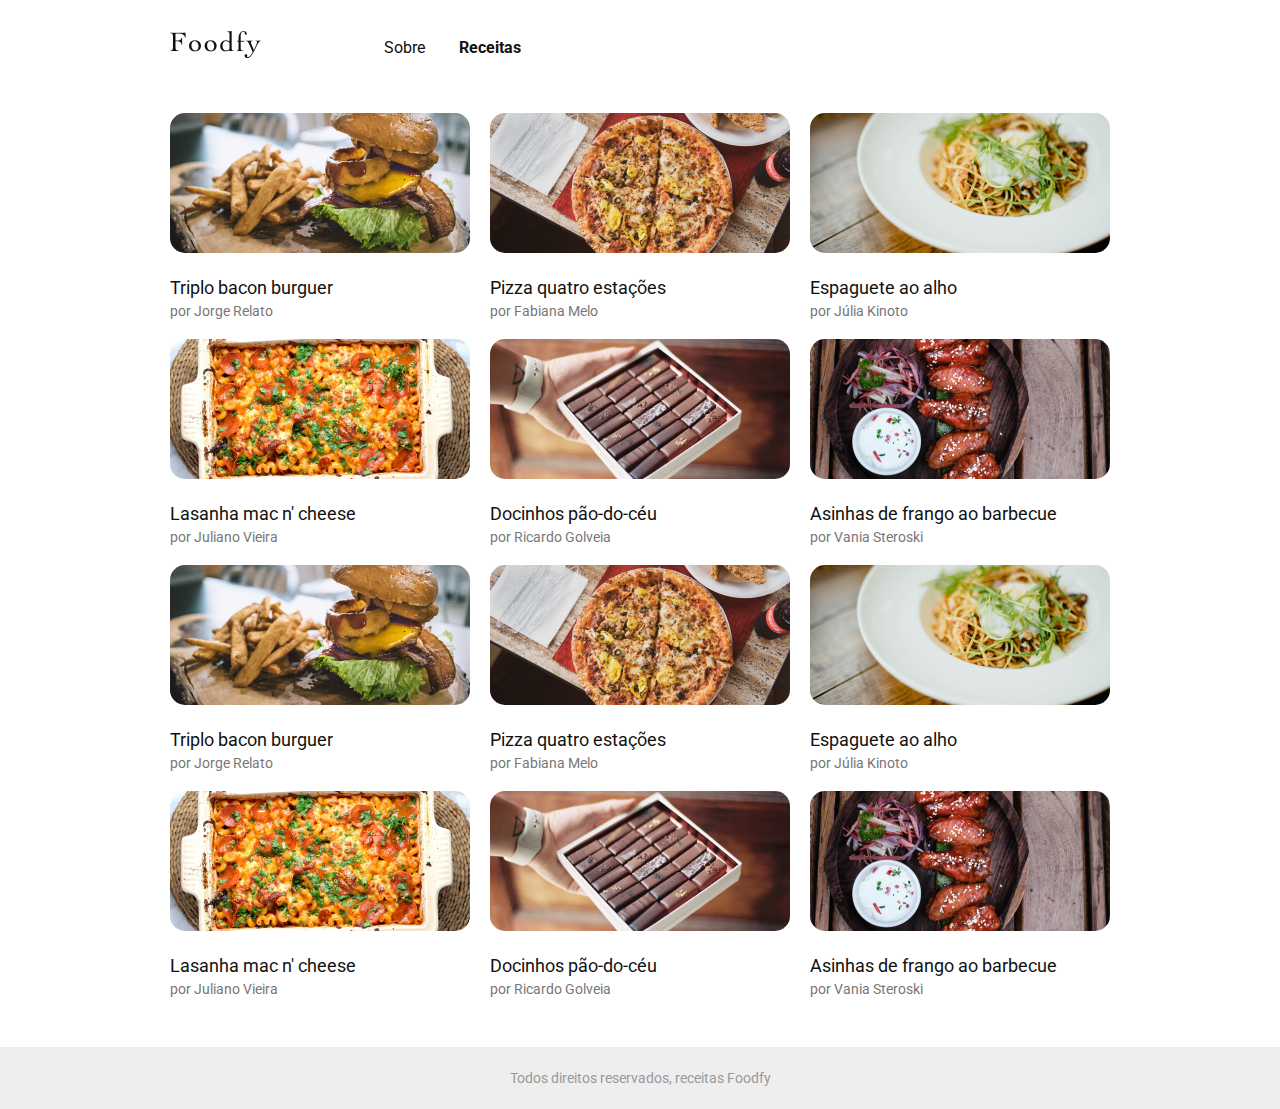
<file: pages/receitas.html>
<!DOCTYPE html>
<html lang="pt-br">
<head>
  <meta charset="UTF-8">
  <meta name="viewport" content="width=device-width, initial-scale=1.0">
  <link rel="stylesheet" href="/styles/receitas.css">
  <title>Foodfy</title>
</head>
<body>
  <header class="container">
    <div id="image-logo">
      <a href="/pages/index.html">
        <img id="logo" src="/assets/logo.png" alt="Logo">
      </a>
    </div>

    <nav id="links-menu">
      <a id="link-sobre" href="/pages/sobre.html">Sobre</a>
      <a id="link-receitas" href="/pages/receitas.html">Receitas</a>
    </nav>
  </header>

  <main class="container">
    <section class="cards">
      <div class="card" id="/assets/burger.png">

        <div class="card__image">
          <img src="/assets/burger.png" alt="Triplo bagon burguer">
        </div>

        <div class="card__title">
          <h2>Triplo bacon burguer</h2>
        </div>

        <div class="card__author">
          <h3>por Jorge Relato</h3>
        </div>
      </div>

      <div class="card" id="/assets/pizza.png">

        <div class="card__image">
          <img src="/assets/pizza.png" alt="Pizza quatro estações">
        </div>

        <div class="card__title">
          <h2>Pizza quatro estações</h2>
        </div>

        <div class="card__author">
          <h3>por Fabiana Melo</h3>
        </div>
      </div>

      <div class="card"  id="/assets/espaguete.png">

        <div class="card__image">
          <img src="/assets/espaguete.png" alt="Espaguete ao alho">
        </div>

        <div class="card__title">
          <h2>Espaguete ao alho</h2>
        </div>

        <div class="card__author">
          <h3>por Júlia Kinoto</h3>
        </div>
      </div>

      <div class="card" id="/assets/lasanha.png">

        <div class="card__image">
          <img src="/assets/lasanha.png" alt="Lasanha mac n' cheese">
        </div>

        <div class="card__title">
          <h2>Lasanha mac n' cheese</h2>
        </div>

        <div class="card__author">
          <h3>por Juliano Vieira</h3>
        </div>
      </div>

      <div class="card" id="/assets/doce.png">

        <div class="card__image">
          <img src="/assets/doce.png" alt="Docinhos pão-do-céu">
        </div>

        <div class="card__title">
          <h2>Docinhos pão-do-céu</h2>
        </div>

        <div class="card__author">
          <h3>por Ricardo Golveia</h3>
        </div>
      </div>

      <div class="card" id="/assets/asinhas.png">

        <div class="card__image">
          <img src="/assets/asinhas.png" alt="Asinhas de frango ao barbecue">
        </div>

        <div class="card__title">
          <h2>Asinhas de frango ao barbecue</h2>
        </div>

        <div class="card__author">
          <h3>por Vania Steroski</h3>
        </div>
      </div>

      <div class="card" id="/assets/burger.png">

        <div class="card__image">
          <img src="/assets/burger.png" alt="Triplo bagon burguer">
        </div>

        <div class="card__title">
          <h2>Triplo bacon burguer</h2>
        </div>

        <div class="card__author">
          <h3>por Jorge Relato</h3>
        </div>
      </div>

      <div class="card" id="/assets/pizza.png">

        <div class="card__image">
          <img src="/assets/pizza.png" alt="Pizza quatro estações">
        </div>

        <div class="card__title">
          <h2>Pizza quatro estações</h2>
        </div>

        <div class="card__author">
          <h3>por Fabiana Melo</h3>
        </div>
      </div>

      <div class="card" id="/assets/espaguete.png">

        <div class="card__image">
          <img src="/assets/espaguete.png" alt="Espaguete ao alho">
        </div>

        <div class="card__title">
          <h2>Espaguete ao alho</h2>
        </div>

        <div class="card__author">
          <h3>por Júlia Kinoto</h3>
        </div>
      </div>

      <div class="card" id="/assets/lasanha.png">

        <div class="card__image">
          <img src="/assets/lasanha.png" alt="Lasanha mac n' cheese">
        </div>

        <div class="card__title">
          <h2>Lasanha mac n' cheese</h2>
        </div>

        <div class="card__author">
          <h3>por Juliano Vieira</h3>
        </div>
      </div>

      <div class="card" id="/assets/doce.png">

        <div class="card__image">
          <img src="/assets/doce.png" alt="Docinhos pão-do-céu">
        </div>

        <div class="card__title">
          <h2>Docinhos pão-do-céu</h2>
        </div>

        <div class="card__author">
          <h3>por Ricardo Golveia</h3>
        </div>
      </div>

      <div class="card" id="/assets/asinhas.png">

        <div class="card__image">
          <img src="/assets/asinhas.png" alt="Asinhas de frango ao barbecue">
        </div>

        <div class="card__title">
          <h2>Asinhas de frango ao barbecue</h2>
        </div>

        <div class="card__author">
          <h3>por Vania Steroski</h3>
        </div>
      </div>
    </section>
  </main>

  <div class="modal-overlay">
    <div class="modal">

      <div class="modal-image">
        <img src="/assets/asinhas.png" alt="Asinhas de frango ao barbecue">
      </div>

      <div class="modal-title">
        <h2>Asinhas de frango ao barbecue</h2>
      </div>

      <div class="modal-author">
        <h3>por Vania Steroski</h3>
      </div>

      <div class="close-modal">
        <p>Fechar modal</p>
      </div>

    </div>
  </div>

  <footer id="footer">
    <div>
      <p>Todos direitos reservados, receitas Foodfy</p>
    </div>
  </footer>

  <script src="../scripts.js"></script>
</body>
</html>
</file>
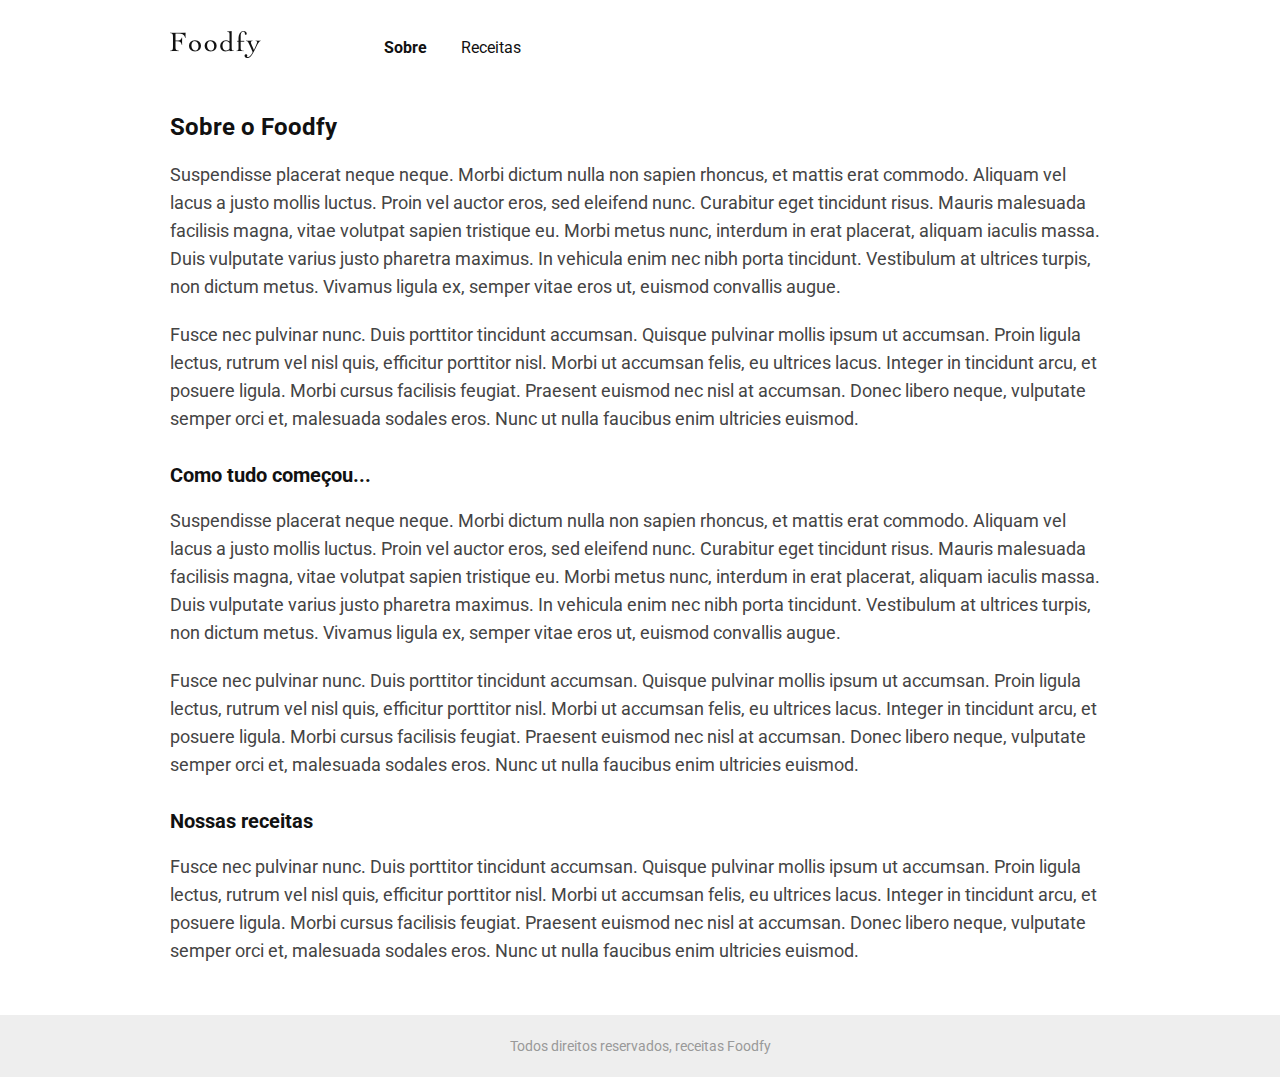
<file: pages/sobre.html>
<!DOCTYPE html>
<html lang="pt-br">
<head>
  <meta charset="UTF-8">
  <meta name="viewport" content="width=device-width, initial-scale=1.0">
  <link rel="stylesheet" href="/styles/sobre.css">
  <title>Foodfy</title>
</head>
<body>
  <header class="container">
    <div id="image-logo">
      <a href="/pages/index.html">
        <img id="logo" src="/assets/logo.png" alt="Logo">
      </a>
    </div>

    <nav id="links-menu">
      <a id="link-sobre" href="/pages/sobre.html">Sobre</a>
      <a href="/pages/receitas.html">Receitas</a>
    </nav>
  </header>

  <main class="container">
    <h1>Sobre o Foodfy</h1>
    <section id="section-one">
      <p>Suspendisse placerat neque neque. Morbi dictum nulla non sapien rhoncus, et mattis erat commodo. Aliquam vel lacus a justo mollis luctus. Proin vel auctor eros, sed eleifend nunc. Curabitur eget tincidunt risus. Mauris malesuada facilisis magna, vitae volutpat sapien tristique eu. Morbi metus nunc, interdum in erat placerat, aliquam iaculis massa. Duis vulputate varius justo pharetra maximus. In vehicula enim nec nibh porta tincidunt. Vestibulum at ultrices turpis, non dictum metus. Vivamus ligula ex, semper vitae eros ut, euismod convallis augue.</p>
    
      <p>Fusce nec pulvinar nunc. Duis porttitor tincidunt accumsan. Quisque pulvinar mollis ipsum ut accumsan. Proin ligula lectus, rutrum vel nisl quis, efficitur porttitor nisl. Morbi ut accumsan felis, eu ultrices lacus. Integer in tincidunt arcu, et posuere ligula. Morbi cursus facilisis feugiat. Praesent euismod nec nisl at accumsan. Donec libero neque, vulputate semper orci et, malesuada sodales eros. Nunc ut nulla faucibus enim ultricies euismod.</p>

      <h3>Como tudo começou...</h3>
      <p>Suspendisse placerat neque neque. Morbi dictum nulla non sapien rhoncus, et mattis erat commodo. Aliquam vel lacus a justo mollis luctus. Proin vel auctor eros, sed eleifend nunc. Curabitur eget tincidunt risus. Mauris malesuada facilisis magna, vitae volutpat sapien tristique eu. Morbi metus nunc, interdum in erat placerat, aliquam iaculis massa. Duis vulputate varius justo pharetra maximus. In vehicula enim nec nibh porta tincidunt. Vestibulum at ultrices turpis, non dictum metus. Vivamus ligula ex, semper vitae eros ut, euismod convallis augue.</p>
    
      <p>Fusce nec pulvinar nunc. Duis porttitor tincidunt accumsan. Quisque pulvinar mollis ipsum ut accumsan. Proin ligula lectus, rutrum vel nisl quis, efficitur porttitor nisl. Morbi ut accumsan felis, eu ultrices lacus. Integer in tincidunt arcu, et posuere ligula. Morbi cursus facilisis feugiat. Praesent euismod nec nisl at accumsan. Donec libero neque, vulputate semper orci et, malesuada sodales eros. Nunc ut nulla faucibus enim ultricies euismod.</p>

      <h3>Nossas receitas</h3>
      <p>Fusce nec pulvinar nunc. Duis porttitor tincidunt accumsan. Quisque pulvinar mollis ipsum ut accumsan. Proin ligula lectus, rutrum vel nisl quis, efficitur porttitor nisl. Morbi ut accumsan felis, eu ultrices lacus. Integer in tincidunt arcu, et posuere ligula. Morbi cursus facilisis feugiat. Praesent euismod nec nisl at accumsan. Donec libero neque, vulputate semper orci et, malesuada sodales eros. Nunc ut nulla faucibus enim ultricies euismod.</p>
    </section>
  </main>


  <footer id="footer">
    <div >
      <p>Todos direitos reservados, receitas Foodfy</p>
    </div>
  </footer>
</body>
</html>
</file>
<file: styles/receitas.css>
@import url('https://fonts.googleapis.com/css2?family=Roboto:wght@400;700&display=swap');

:root {
  --color-primary: #111111;
  --color-secondary: #000000;
}

/* GLOBAL ============ */
* {
  margin: 0;
  padding: 0;
  box-sizing: border-box;
  color: var(--color-primary);
  font-family: 'Roboto', sans-serif;
}

.container {
  height: 100%;
  width: 100%;
  max-width: 940px;
  margin: 0 auto;
}

body {
  margin-top: 31px;
}

/* HEADER ============ */
header {
  display: flex;
  align-items: center;

}

#image-logo {
  width: 94px;
  height: 32px;
  margin-right: 120px;
}

#links-menu a {
  margin-right: 30px;
  text-decoration: none;
  line-height: 19px;
}

#link-receitas {
  font-weight: 700;
}

/* CARDS ============ */
main {
  margin-bottom: 50px;
}
.cards {
  display: grid;
  grid-template-columns: 1fr 1fr 1fr;
  margin-top: 50px;

}

.card__image img {
  width: 300px;
  height: 140px;
  border-radius: 15px;
  margin: 0 20px 20px 0;
}

.card__image img:hover {
  cursor: pointer;
}

.card__title h2 {
  font-size: 18px;
  line-height: 21px;
  font-weight: normal;
}

.card__title h2:hover {
  cursor: pointer;
}

.card__author h3 {
  font-size: 14px;
  line-height: 16px;
  font-weight: normal;
  color: #777777;
  margin-top: 5px;
  margin-bottom: 20px;
}

/* MODAL ============ */
.modal-overlay {
  display: flex;
  position: fixed;
  top: 0;

  width: 100%;
  height: 100%;
  background: rgba(0, 0, 0, 0.6);

  opacity: 0;
  visibility: hidden;
}

.modal {
  width: 660px;
  height: 413px;
  margin: auto;
  border-radius: 16px;
  background-color: #fff;
}

.modal .modal-image img {
  width: 600px;
  height: 200px;
  border-radius: 15px;
  margin: 30px 30px 20px;
}

.modal .modal-title h2 {
  font-size: 24px;
  line-height: 28px;
  text-align: center;
  font-weight: normal;
}

.modal .modal-author h3 {
  font-size: 18px;
  line-height: 21px;
  font-weight: normal;
  color: #777777;
  text-align: center;
  margin-top: 5px;
}

.modal .close-modal p {
  color: #999999;
  line-height: 19px;
  text-align: center;
  margin-top: 60px;
}

.modal .close-modal p:hover {
  cursor: pointer;
}

/* MODAL-ACTIVE ============ */
.modal-overlay.active {
  opacity: 1;
  visibility: visible;
}


/* FOOTER ============ */
#footer {
  display: flex;
  position: block;
  bottom: 0;
  background: #EEEEEE;
  width: 100%;
  height: 62px;
  margin-top: 30px;
  align-items: center;
  justify-content: center;
}

#footer p {
  position: relative;
  color: #999999;
  font-size: 14px;
  line-height: 16px;
}
</file>
<file: styles/sobre.css>
@import url('https://fonts.googleapis.com/css2?family=Roboto:wght@400;700&display=swap');

:root {
  --color-primary: #111111;
  --color-secondary: #000000;
}

/* GLOBAL ============ */
* {
  margin: 0;
  padding: 0;
  box-sizing: border-box;
  color: var(--color-primary);
  font-family: 'Roboto', sans-serif;
}

.container {
  height: 100%;
  width: 100%;
  max-width: 940px;
  margin: 0 auto;
}

body {
  margin-top: 31px;
}

/* HEADER ============ */
header {
  display: flex;
  align-items: center;
}

#image-logo {
  width: 94px;
  height: 32px;
  margin-right: 120px;
}

#links-menu a {
  margin-right: 30px;
  text-decoration: none;
  line-height: 19px;
}

#link-sobre {
  font-weight: 700;
}

/* MAIN ============ */
main h1 {
  font-size: 24px;
  line-height: 28px;
  font-weight: 700;
  margin-top: 50px;
}

#section-one p {
  color: #444444;
  font-size: 18px;
  line-height: 28px;

  max-width: 940px;
  max-height: 280px;
  margin-top: 20px;
}

main h3 {
  font-size: 20px;
  line-height: 24px;
  font-weight: 700;
  margin-top: 30px;
}


/* FOOTER ============ */
#footer {
  display: flex;
  position: block;
  bottom: 0;
  background: #EEEEEE;
  width: 100%;
  height: 62px;
  margin-top: 50px;
  align-items: center;
  justify-content: center;
}

#footer p {
  position: relative;
  color: #999999;
  font-size: 14px;
  line-height: 16px;
}
</file>
